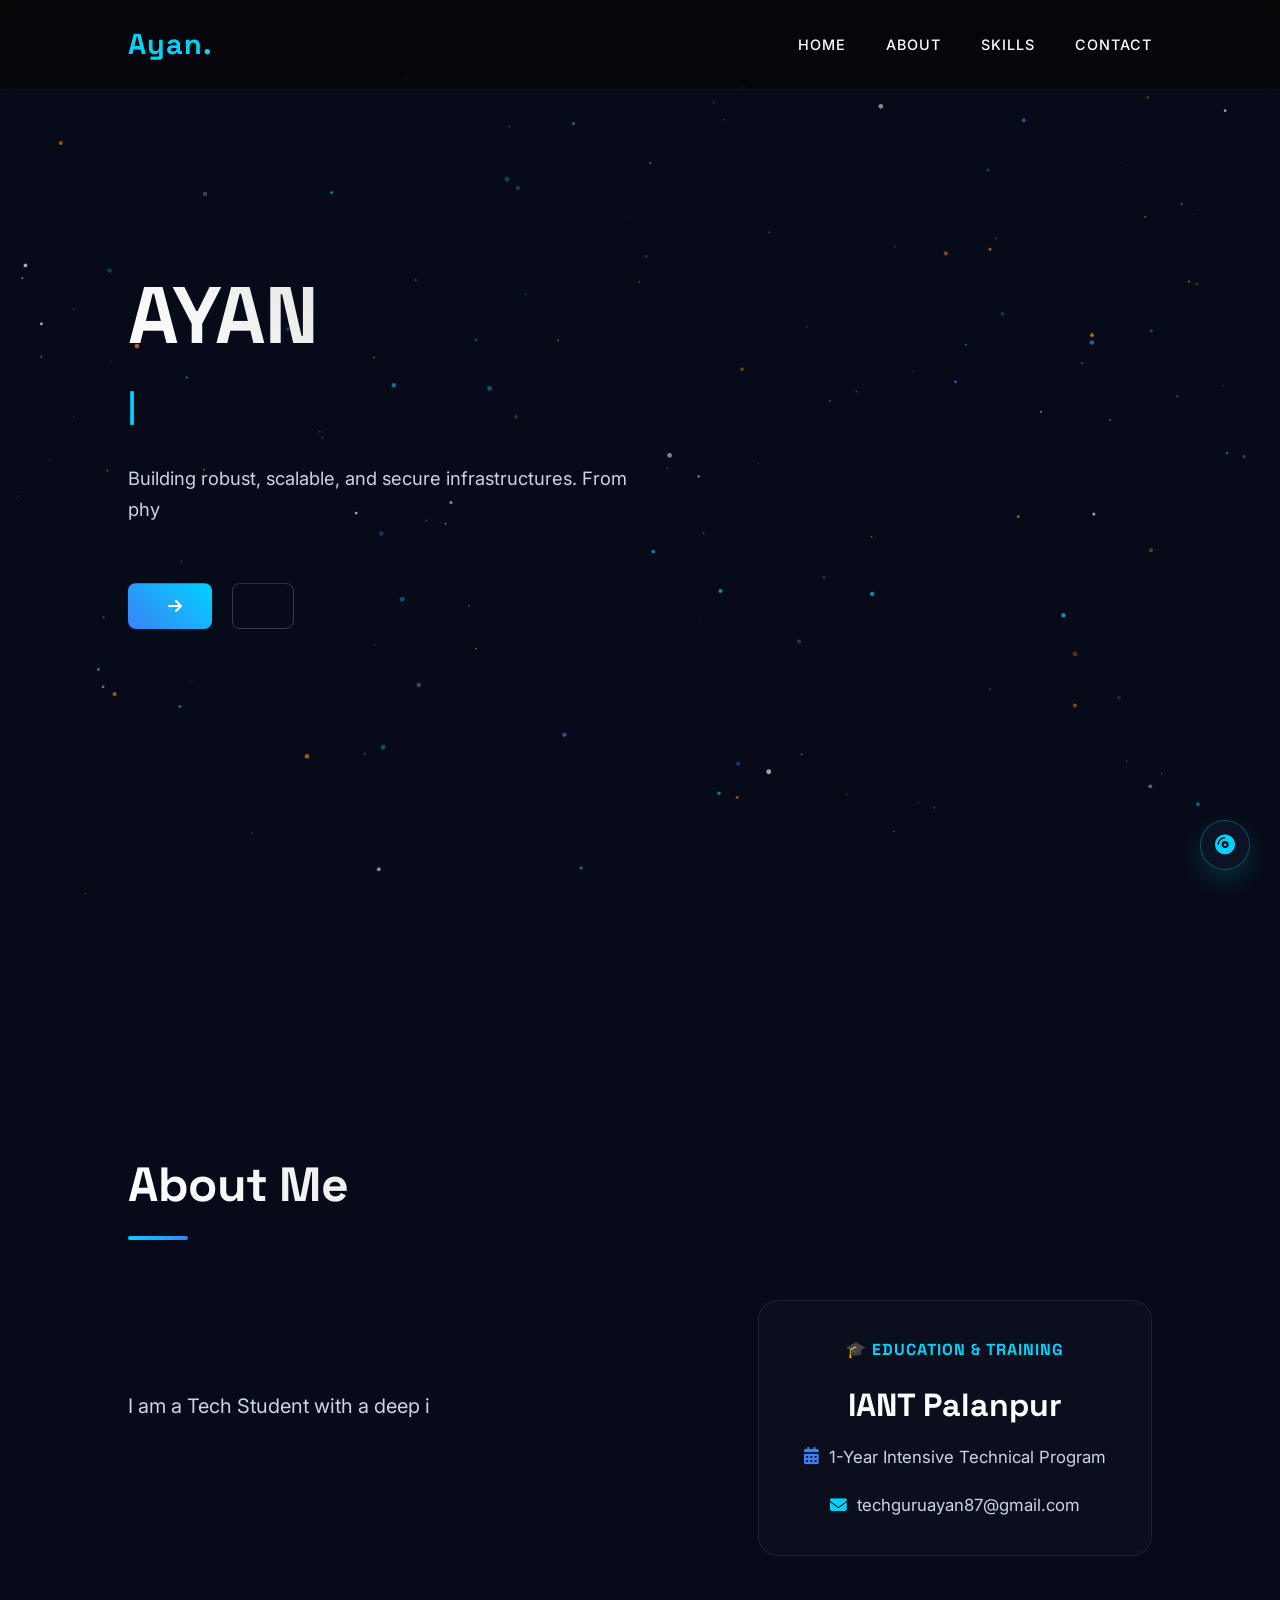
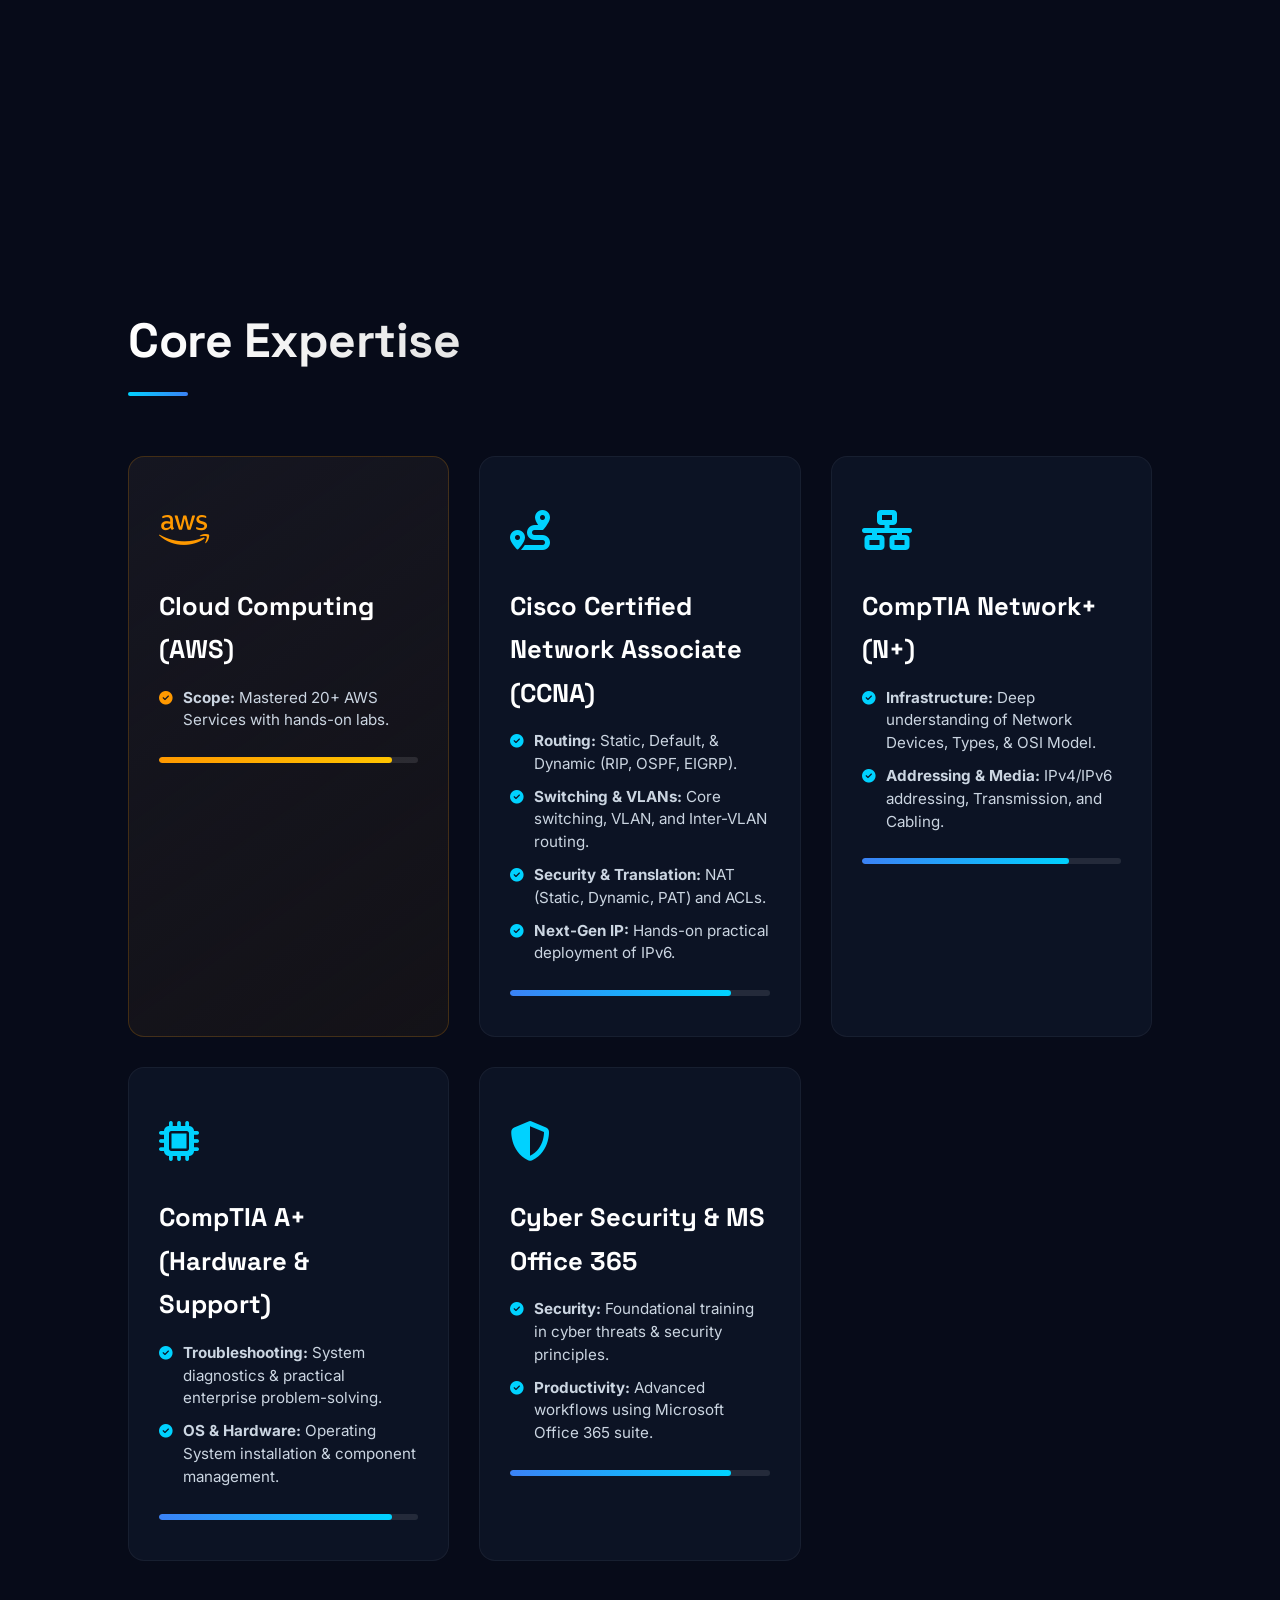
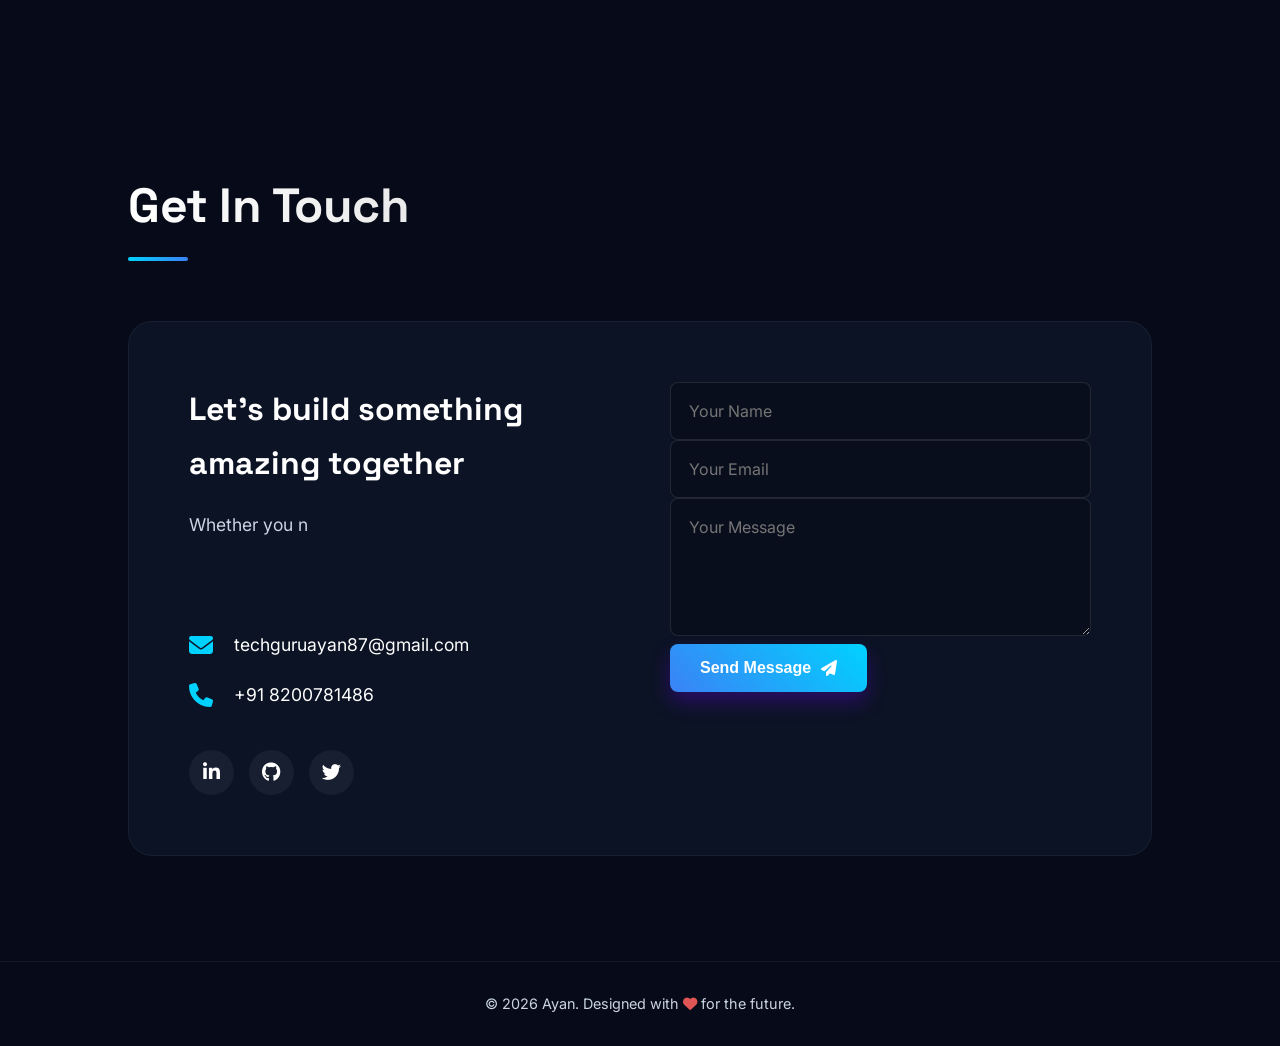
<file: index.html>
<!DOCTYPE html>
<html lang="en">
<head>
    <meta charset="UTF-8">
    <meta name="viewport" content="width=device-width, initial-scale=1.0">
    <title>Ayan | IT & Cloud Infrastructure Professional</title>
    <meta name="description" content="Portfolio of Ayan, specializing in Hardware, Networking, CCNA, Cloud, and AWS.">
    <link rel="stylesheet" href="style.css">
    
    <!-- Google Fonts -->
    <link rel="preconnect" href="https://fonts.googleapis.com">
    <link rel="preconnect" href="https://fonts.gstatic.com" crossorigin>
    <link href="https://fonts.googleapis.com/css2?family=Inter:wght@300;400;600;800&family=Space+Grotesk:wght@500;700&display=swap" rel="stylesheet">
    
    <!-- Font Awesome -->
    <link rel="stylesheet" href="https://cdnjs.cloudflare.com/ajax/libs/font-awesome/6.4.0/css/all.min.css">
</head>
<body>
    <!-- Particle Background -->
    <canvas id="particles-canvas"></canvas>

    <!-- Navigation -->
    <nav class="navbar">
        <div class="logo"><span class="type-once" data-text="Ayan" data-delay="0"></span><span>.</span></div>
        <ul class="nav-links">
            <li><a href="#home">Home</a></li>
            <li><a href="#about">About</a></li>
            <li><a href="#skills">Skills</a></li>
            <li><a href="#contact">Contact</a></li>
        </ul>
        <div class="hamburger">
            <div class="line"></div>
            <div class="line"></div>
            <div class="line"></div>
        </div>
    </nav>

    <!-- Hero Section -->
    <section id="home" class="hero">
        <div class="hero-content">
            <h1 class="title type-once" data-text="AYAN" data-delay="0"></h1>
            <h3 class="typewriter">
                <span class="typewriter-text"></span><span class="cursor">|</span>
            </h3>
            <p class="description type-once" data-text="Building robust, scalable, and secure infrastructures. From physical hardware to the AWS Cloud, I ensure everything connects seamlessly." data-delay="400"></p>
            <div class="cta-buttons">
                <a href="#contact" class="btn primary-btn box-reveal" data-delay="1500"><span class="type-once" data-text="Let's Talk" data-delay="1800"></span> <i class="fas fa-arrow-right"></i></a>
                <a href="#skills" class="btn secondary-btn box-reveal" data-delay="1700"><span class="type-once" data-text="View Skills" data-delay="2000"></span></a>
            </div>
        </div>
        <div class="hero-visual">
            <div class="glass-card main-card box-reveal" data-delay="2200">
                <i class="fa-brands fa-aws aws-icon icon-reveal" data-delay="2400"></i>
                <div class="card-text type-once" data-text="AWS Cloud" data-delay="2600"></div>
            </div>
            <div class="glass-card sub-card network box-reveal" data-delay="2500">
                <i class="fa-solid fa-network-wired icon-reveal" data-delay="2700"></i>
                <div class="card-text type-once" data-text="Networking" data-delay="2900"></div>
            </div>
            <div class="glass-card sub-card hardware box-reveal" data-delay="2800">
                <i class="fa-solid fa-server icon-reveal" data-delay="3000"></i>
                <div class="card-text type-once" data-text="Hardware" data-delay="3200"></div>
            </div>
        </div>
    </section>

    <!-- About Section -->
    <section id="about" class="about section">
        <div class="section-header">
            <h2 class="section-title">About Me</h2>
            <div class="underline"></div>
        </div>
        <div class="about-container hidden">
            <div class="about-text-content">
                <p class="type-once" data-text="I am a Tech Student with a deep interest in Networking, Cyber Security, and Cloud Computing. Currently training at IANT Palanpur, I have spent the last year mastering core IT infrastructures, from hardware troubleshooting to advanced routing and cloud architecture."></p>
            </div>
            
            <div class="education-card glass-card">
                <div class="education-badge">🎓 Education & Training</div>
                <h3 class="institute-title">IANT Palanpur</h3>
                <p class="duration"><i class="fa-solid fa-calendar-days"></i> 1-Year Intensive Technical Program</p>
                <div class="edu-contact">
                    <i class="fa-solid fa-envelope"></i>
                    <a href="mailto:techguruayan87@gmail.com">techguruayan87@gmail.com</a>
                </div>
            </div>
        </div>
    </section>

    <!-- Skills Section -->
    <section id="skills" class="skills section">
        <div class="section-header">
            <h2 class="section-title">Core Expertise</h2>
            <div class="underline"></div>
        </div>
        <div class="skills-grid">
            <!-- AWS Skill Card -->
            <div class="skill-card hidden highlight">
                <div class="skill-icon"><i class="fa-brands fa-aws"></i></div>
                <h3>Cloud Computing (AWS)</h3>
                <ul class="skill-list">
                    <li><i class="fa-solid fa-circle-check"></i> <span><strong>Scope:</strong> Mastered 20+ AWS Services with hands-on labs.</span></li>
                </ul>
                <div class="skill-bar"><div class="progress aws-progress" style="width: 90%;"></div></div>
            </div>
            
            <!-- CCNA Skill Card -->
            <div class="skill-card hidden">
                <div class="skill-icon"><i class="fa-solid fa-route"></i></div>
                <h3>Cisco Certified Network Associate (CCNA)</h3>
                <ul class="skill-list">
                    <li><i class="fa-solid fa-circle-check"></i> <span><strong>Routing:</strong> Static, Default, & Dynamic (RIP, OSPF, EIGRP).</span></li>
                    <li><i class="fa-solid fa-circle-check"></i> <span><strong>Switching & VLANs:</strong> Core switching, VLAN, and Inter-VLAN routing.</span></li>
                    <li><i class="fa-solid fa-circle-check"></i> <span><strong>Security & Translation:</strong> NAT (Static, Dynamic, PAT) and ACLs.</span></li>
                    <li><i class="fa-solid fa-circle-check"></i> <span><strong>Next-Gen IP:</strong> Hands-on practical deployment of IPv6.</span></li>
                </ul>
                <div class="skill-bar"><div class="progress" style="width: 85%;"></div></div>
            </div>

            <!-- Network+ Skill Card -->
            <div class="skill-card hidden">
                <div class="skill-icon"><i class="fa-solid fa-network-wired"></i></div>
                <h3>CompTIA Network+ (N+)</h3>
                <ul class="skill-list">
                    <li><i class="fa-solid fa-circle-check"></i> <span><strong>Infrastructure:</strong> Deep understanding of Network Devices, Types, & OSI Model.</span></li>
                    <li><i class="fa-solid fa-circle-check"></i> <span><strong>Addressing & Media:</strong> IPv4/IPv6 addressing, Transmission, and Cabling.</span></li>
                </ul>
                <div class="skill-bar"><div class="progress" style="width: 80%;"></div></div>
            </div>

            <!-- A+ Skill Card -->
            <div class="skill-card hidden">
                <div class="skill-icon"><i class="fa-solid fa-microchip"></i></div>
                <h3>CompTIA A+ (Hardware & Support)</h3>
                <ul class="skill-list">
                    <li><i class="fa-solid fa-circle-check"></i> <span><strong>Troubleshooting:</strong> System diagnostics & practical enterprise problem-solving.</span></li>
                    <li><i class="fa-solid fa-circle-check"></i> <span><strong>OS & Hardware:</strong> Operating System installation & component management.</span></li>
                </ul>
                <div class="skill-bar"><div class="progress" style="width: 90%;"></div></div>
            </div>

            <!-- Security & Office 365 Skill Card -->
            <div class="skill-card hidden">
                <div class="skill-icon"><i class="fa-solid fa-shield-halved"></i></div>
                <h3>Cyber Security & MS Office 365</h3>
                <ul class="skill-list">
                    <li><i class="fa-solid fa-circle-check"></i> <span><strong>Security:</strong> Foundational training in cyber threats & security principles.</span></li>
                    <li><i class="fa-solid fa-circle-check"></i> <span><strong>Productivity:</strong> Advanced workflows using Microsoft Office 365 suite.</span></li>
                </ul>
                <div class="skill-bar"><div class="progress" style="width: 85%;"></div></div>
            </div>
        </div>
    </section>

    <!-- Contact Section -->
    <section id="contact" class="contact section">
        <div class="section-header">
            <h2 class="section-title">Get In Touch</h2>
            <div class="underline"></div>
        </div>
        <div class="contact-container hidden">
            <div class="contact-info">
                <h3>Let's build something amazing together</h3>
                <p class="type-once" data-text="Whether you need to optimize your local network or migrate an entire infrastructure to the AWS cloud, I'm ready to help."></p>
                <div class="contact-methods">
                    <div class="method">
                        <i class="fa-solid fa-envelope"></i>
                        <span>techguruayan87@gmail.com</span>
                    </div>
                    <div class="method">
                        <i class="fa-solid fa-phone"></i>
                        <span>+91 8200781486</span>
                    </div>
                </div>
                <div class="social-links">
                    <a href="#" class="social-icon"><i class="fa-brands fa-linkedin-in"></i></a>
                    <a href="#" class="social-icon"><i class="fa-brands fa-github"></i></a>
                    <a href="#" class="social-icon"><i class="fa-brands fa-twitter"></i></a>
                </div>
            </div>
            <!-- Hidden iframe to handle native submission without page reload (CORS-safe) -->
            <iframe name="hidden_iframe" id="hidden_iframe" style="display:none;"></iframe>
            
            <form class="contact-form" id="contactForm" action="https://formsubmit.co/techguruayan87@gmail.com" method="POST" target="hidden_iframe">
                <div class="form-content">
                    <div class="input-group">
                        <input type="text" name="name" placeholder="Your Name" required>
                    </div>
                    <div class="input-group">
                        <input type="email" name="email" placeholder="Your Email" required>
                    </div>
                    <div class="input-group">
                        <textarea name="message" placeholder="Your Message" rows="5" required></textarea>
                    </div>
                    <button type="submit" class="btn primary-btn submit-btn">Send Message <i class="fa-solid fa-paper-plane"></i></button>
                </div>
                <div class="success-message" id="successMessage" style="display: none;">
                    <i class="fa-solid fa-circle-check"></i>
                    <h4>Transmission Successful</h4>
                    <p>Your message has been securely routed to my network. I will respond to your query shortly.</p>
                </div>
            </form>
        </div>
    </section>

    <footer>
        <p>&copy; <span id="year"></span> Ayan. Designed with <i class="fa-solid fa-heart" style="color: #e25555;"></i> for the future.</p>
    </footer>

    <script src="script.js"></script>
</body>
</html>
</file>
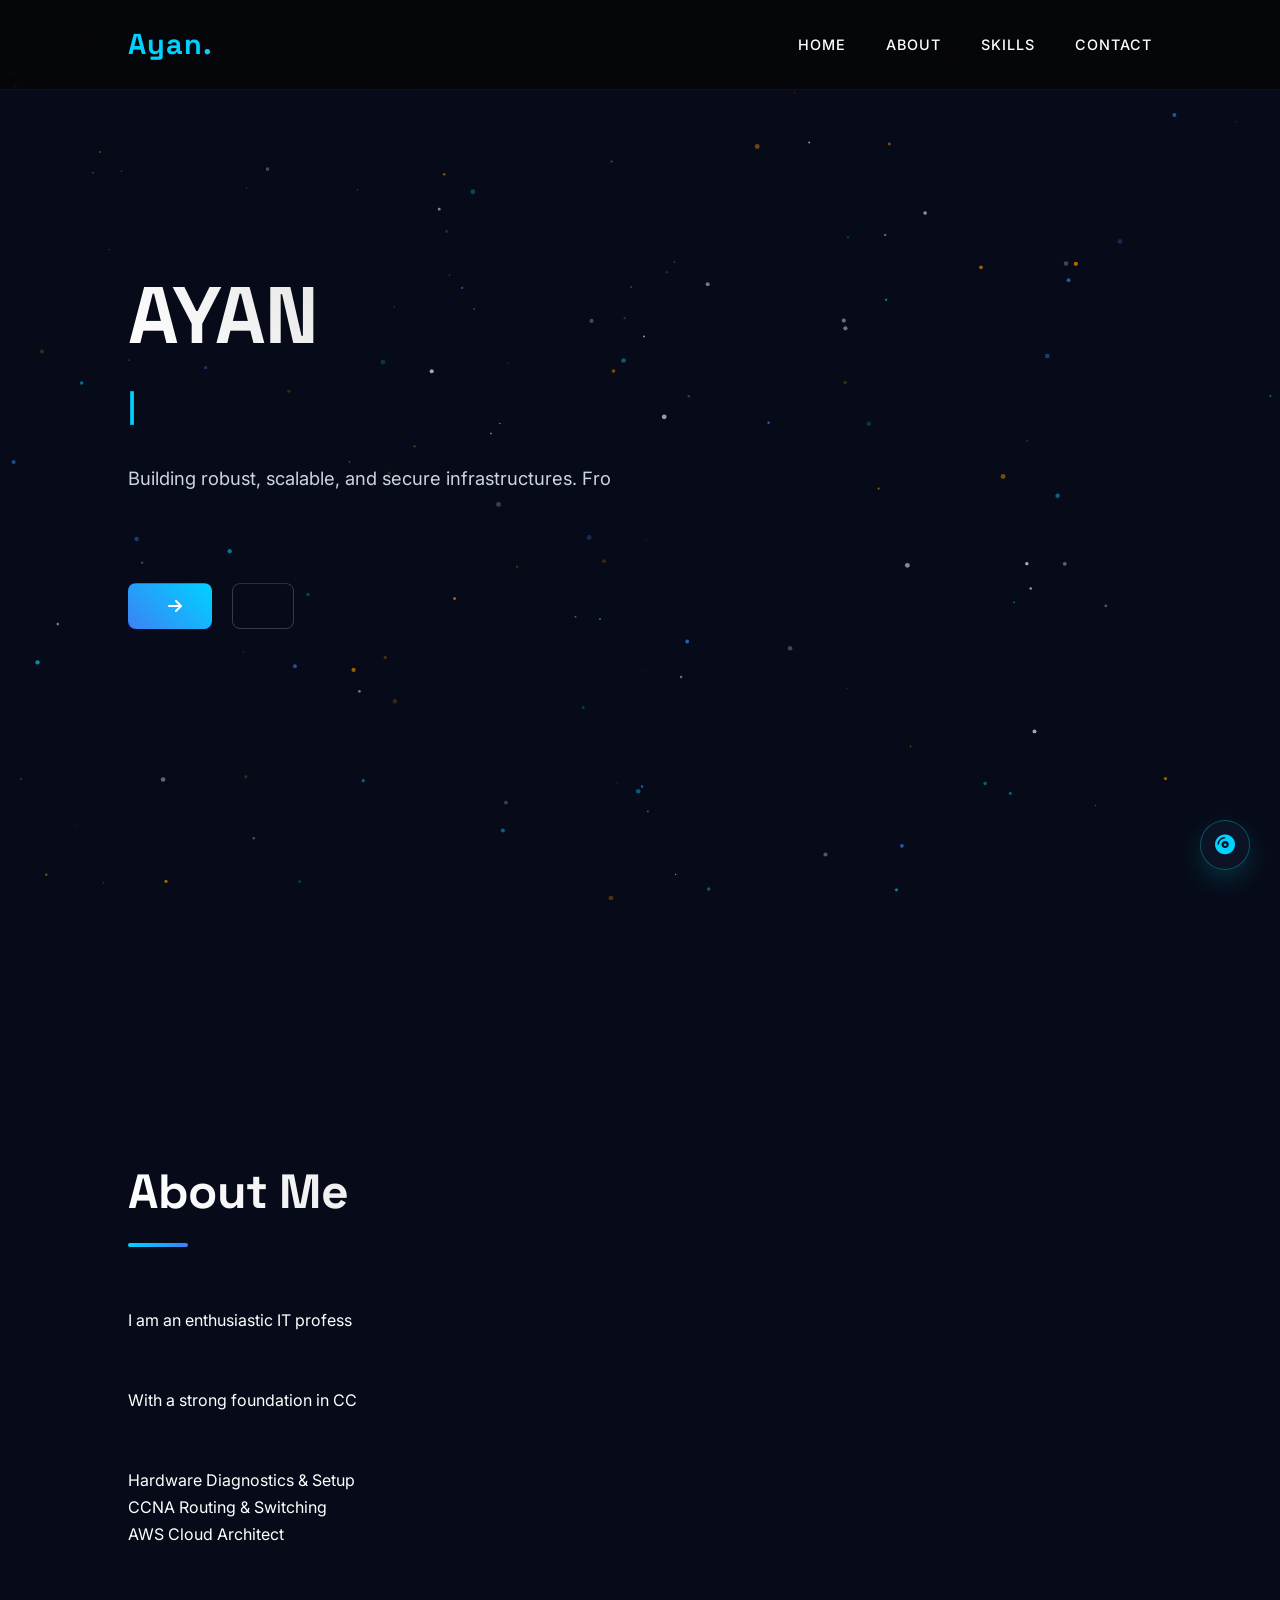
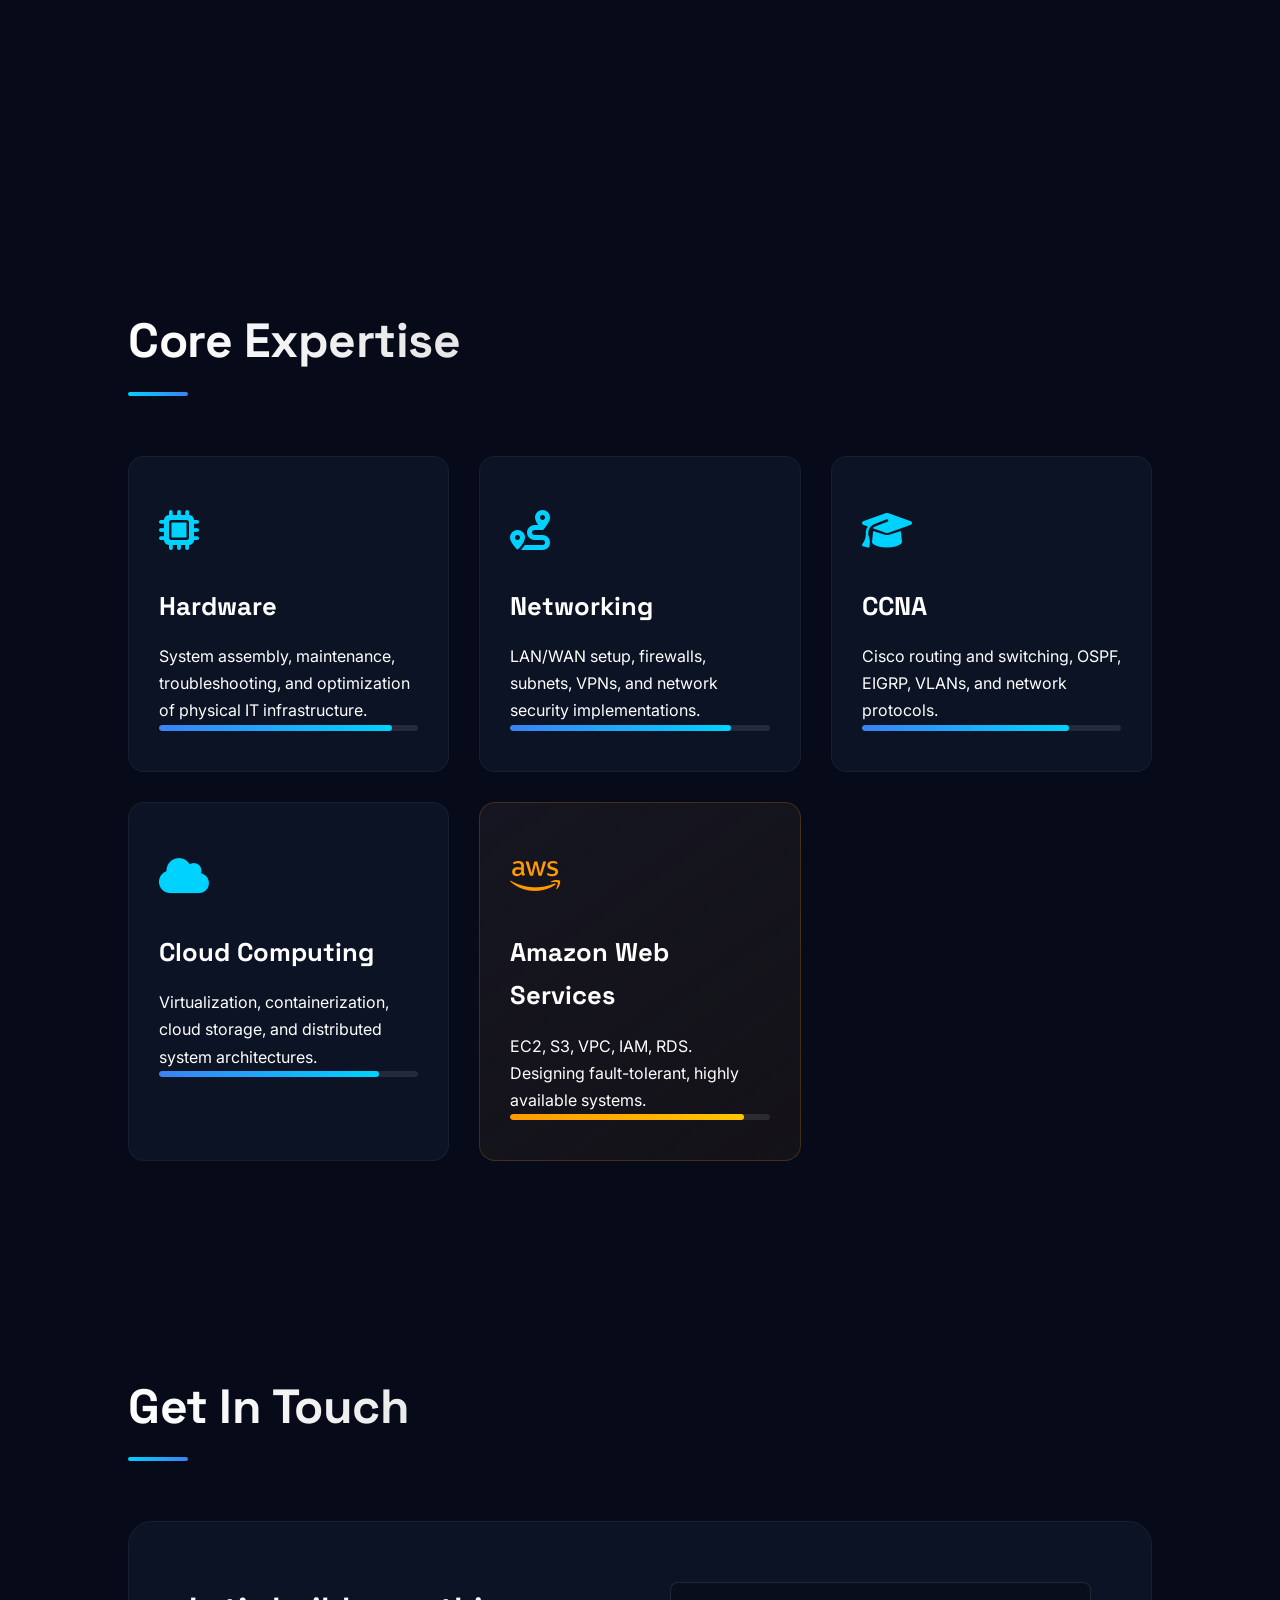
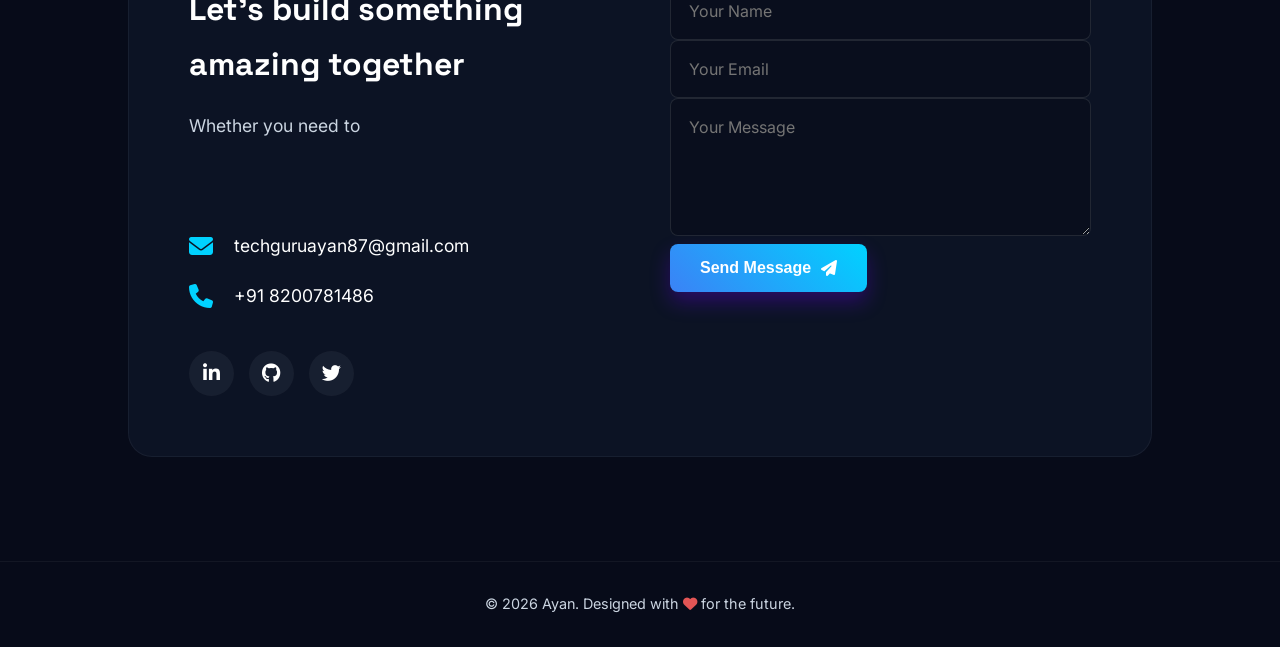
<file: index.html.html>
<!DOCTYPE html>
<html lang="en">
<head>
    <meta charset="UTF-8">
    <meta name="viewport" content="width=device-width, initial-scale=1.0">
    <title>Ayan | IT & Cloud Infrastructure Professional</title>
    <meta name="description" content="Portfolio of Ayan, specializing in Hardware, Networking, CCNA, Cloud, and AWS.">
    <link rel="stylesheet" href="style.css">
    
    <!-- Google Fonts -->
    <link rel="preconnect" href="https://fonts.googleapis.com">
    <link rel="preconnect" href="https://fonts.gstatic.com" crossorigin>
    <link href="https://fonts.googleapis.com/css2?family=Inter:wght@300;400;600;800&family=Space+Grotesk:wght@500;700&display=swap" rel="stylesheet">
    
    <!-- Font Awesome -->
    <link rel="stylesheet" href="https://cdnjs.cloudflare.com/ajax/libs/font-awesome/6.4.0/css/all.min.css">
</head>
<body>
    <!-- Particle Background -->
    <canvas id="particles-canvas"></canvas>

    <!-- Navigation -->
    <nav class="navbar">
        <div class="logo"><span class="type-once" data-text="Ayan" data-delay="0"></span><span>.</span></div>
        <ul class="nav-links">
            <li><a href="#home">Home</a></li>
            <li><a href="#about">About</a></li>
            <li><a href="#skills">Skills</a></li>
            <li><a href="#contact">Contact</a></li>
        </ul>
        <div class="hamburger">
            <div class="line"></div>
            <div class="line"></div>
            <div class="line"></div>
        </div>
    </nav>

    <!-- Hero Section -->
    <section id="home" class="hero">
        <div class="hero-content">
            <h1 class="title type-once" data-text="AYAN" data-delay="0"></h1>
            <h3 class="typewriter">
                <span class="typewriter-text"></span><span class="cursor">|</span>
            </h3>
            <p class="description type-once" data-text="Building robust, scalable, and secure infrastructures. From physical hardware to the AWS Cloud, I ensure everything connects seamlessly." data-delay="400"></p>
            <div class="cta-buttons">
                <a href="#contact" class="btn primary-btn box-reveal" data-delay="1500"><span class="type-once" data-text="Let's Talk" data-delay="1800"></span> <i class="fas fa-arrow-right"></i></a>
                <a href="#skills" class="btn secondary-btn box-reveal" data-delay="1700"><span class="type-once" data-text="View Skills" data-delay="2000"></span></a>
            </div>
        </div>
        <div class="hero-visual">
            <div class="glass-card main-card box-reveal" data-delay="2200">
                <i class="fa-brands fa-aws aws-icon icon-reveal" data-delay="2400"></i>
                <div class="card-text type-once" data-text="AWS Cloud" data-delay="2600"></div>
            </div>
            <div class="glass-card sub-card network box-reveal" data-delay="2500">
                <i class="fa-solid fa-network-wired icon-reveal" data-delay="2700"></i>
                <div class="card-text type-once" data-text="Networking" data-delay="2900"></div>
            </div>
            <div class="glass-card sub-card hardware box-reveal" data-delay="2800">
                <i class="fa-solid fa-server icon-reveal" data-delay="3000"></i>
                <div class="card-text type-once" data-text="Hardware" data-delay="3200"></div>
            </div>
        </div>
    </section>

    <!-- About Section -->
    <section id="about" class="about section">
        <div class="section-header">
            <h2 class="section-title">About Me</h2>
            <div class="underline"></div>
        </div>
        <div class="about-content">
            <div class="about-text hidden">
                <p class="type-once" data-text="I am an enthusiastic IT professional with a deep passion for technology. My expertise spans across the physical layer of hardware to complex networking protocols and modern cloud architectures."></p>
                <p class="type-once" data-text="With a strong foundation in CCNA principles, I specialize in designing, configuring, and troubleshooting networks. In the modern era, my focus extends to the cloud, specifically architecting and managing scalable solutions on AWS."></p>
                <div class="stats">
                    <div class="stat-item">
                        <span class="stat-number">Hardware</span>
                        <span class="stat-label">Diagnostics & Setup</span>
                    </div>
                    <div class="stat-item">
                        <span class="stat-number">CCNA</span>
                        <span class="stat-label">Routing & Switching</span>
                    </div>
                    <div class="stat-item">
                        <span class="stat-number">AWS</span>
                        <span class="stat-label">Cloud Architect</span>
                    </div>
                </div>
            </div>
        </div>
    </section>

    <!-- Skills Section -->
    <section id="skills" class="skills section">
        <div class="section-header">
            <h2 class="section-title">Core Expertise</h2>
            <div class="underline"></div>
        </div>
        <div class="skills-grid">
            <div class="skill-card hidden">
                <div class="skill-icon"><i class="fa-solid fa-microchip"></i></div>
                <h3>Hardware</h3>
                <p>System assembly, maintenance, troubleshooting, and optimization of physical IT infrastructure.</p>
                <div class="skill-bar"><div class="progress" style="width: 90%;"></div></div>
            </div>
            
            <div class="skill-card hidden">
                <div class="skill-icon"><i class="fa-solid fa-route"></i></div>
                <h3>Networking</h3>
                <p>LAN/WAN setup, firewalls, subnets, VPNs, and network security implementations.</p>
                <div class="skill-bar"><div class="progress" style="width: 85%;"></div></div>
            </div>

            <div class="skill-card hidden">
                <div class="skill-icon"><i class="fa-solid fa-graduation-cap"></i></div>
                <h3>CCNA</h3>
                <p>Cisco routing and switching, OSPF, EIGRP, VLANs, and network protocols.</p>
                <div class="skill-bar"><div class="progress" style="width: 80%;"></div></div>
            </div>

            <div class="skill-card hidden">
                <div class="skill-icon"><i class="fa-solid fa-cloud"></i></div>
                <h3>Cloud Computing</h3>
                <p>Virtualization, containerization, cloud storage, and distributed system architectures.</p>
                <div class="skill-bar"><div class="progress" style="width: 85%;"></div></div>
            </div>

            <div class="skill-card hidden highlight">
                <div class="skill-icon"><i class="fa-brands fa-aws"></i></div>
                <h3>Amazon Web Services</h3>
                <p>EC2, S3, VPC, IAM, RDS. Designing fault-tolerant, highly available systems.</p>
                <div class="skill-bar"><div class="progress aws-progress" style="width: 90%;"></div></div>
            </div>
        </div>
    </section>

    <!-- Contact Section -->
    <section id="contact" class="contact section">
        <div class="section-header">
            <h2 class="section-title">Get In Touch</h2>
            <div class="underline"></div>
        </div>
        <div class="contact-container hidden">
            <div class="contact-info">
                <h3>Let's build something amazing together</h3>
                <p class="type-once" data-text="Whether you need to optimize your local network or migrate an entire infrastructure to the AWS cloud, I'm ready to help."></p>
                <div class="contact-methods">
                    <div class="method">
                        <i class="fa-solid fa-envelope"></i>
                        <span>techguruayan87@gmail.com</span>
                    </div>
                    <div class="method">
                        <i class="fa-solid fa-phone"></i>
                        <span>+91 8200781486</span>
                    </div>
                </div>
                <div class="social-links">
                    <a href="#" class="social-icon"><i class="fa-brands fa-linkedin-in"></i></a>
                    <a href="#" class="social-icon"><i class="fa-brands fa-github"></i></a>
                    <a href="#" class="social-icon"><i class="fa-brands fa-twitter"></i></a>
                </div>
            </div>
            <form class="contact-form" id="contactForm">
                <div class="form-content">
                    <div class="input-group">
                        <input type="text" placeholder="Your Name" required>
                    </div>
                    <div class="input-group">
                        <input type="email" placeholder="Your Email" required>
                    </div>
                    <div class="input-group">
                        <textarea placeholder="Your Message" rows="5" required></textarea>
                    </div>
                    <button type="submit" class="btn primary-btn submit-btn">Send Message <i class="fa-solid fa-paper-plane"></i></button>
                </div>
                <div class="success-message" id="successMessage" style="display: none;">
                    <i class="fa-solid fa-circle-check"></i>
                    <h4>Transmission Successful</h4>
                    <p>Your message has been securely routed to my network. I will respond to your query shortly.</p>
                </div>
            </form>
        </div>
    </section>

    <footer>
        <p>&copy; <span id="year"></span> Ayan. Designed with <i class="fa-solid fa-heart" style="color: #e25555;"></i> for the future.</p>
    </footer>

    <script src="script.js"></script>
</body>
</html>
</file>
<file: style.css>
/* ------------------------
   CSS Variables & Reset
------------------------ */
:root {
    --bg-dark: #070b19;
    --bg-card: rgba(15, 23, 42, 0.7);
    --text-primary: #ffffff;
    --text-secondary: #cbd5e1;
    --accent-cyan: #00d2ff;
    --accent-purple: #3b82f6;
    /* Changed to network blue */
    --accent-aws: #ff9900;

    --font-main: 'Inter', sans-serif;
    --font-heading: 'Space Grotesk', sans-serif;

    --transition: all 0.3s cubic-bezier(0.25, 0.8, 0.25, 1);
}

* {
    margin: 0;
    padding: 0;
    box-sizing: border-box;
}

html {
    scroll-behavior: smooth;
    overflow-x: hidden;
}

body {
    background-color: var(--bg-dark);
    color: var(--text-primary);
    font-family: var(--font-main);
    overflow-x: hidden;
    line-height: 1.7;
    /* Custom cursor setup removed */
}

/* ------------------------
   Particle Background
------------------------ */
#particles-canvas {
    position: fixed;
    top: 0;
    left: 0;
    width: 100%;
    height: 100%;
    z-index: -2;
    pointer-events: none;
}

/* Add relative positioning to main sections to sit above the canvas */
.section,
.hero,
.navbar {
    position: relative;
    z-index: 10;
}

/* ------------------------
   Typography & Utils
------------------------ */
h1,
h2,
h3,
h4 {
    font-family: var(--font-heading);
}

a {
    text-decoration: none;
    color: inherit;
}

.section {
    padding: 100px 10%;
    min-height: 100vh;
    display: flex;
    flex-direction: column;
    justify-content: center;
}

.section-header {
    margin-bottom: 60px;
    text-align: left;
}

.section-title {
    font-size: 3rem;
    font-weight: 700;
    letter-spacing: -0.5px;
    background: linear-gradient(to right, #ffffff, #b3b3b3);
    -webkit-background-clip: text;
    -webkit-text-fill-color: transparent;
    margin-bottom: 10px;
}

.underline {
    width: 60px;
    height: 4px;
    background: linear-gradient(90deg, var(--accent-cyan), var(--accent-purple));
    border-radius: 2px;
}

/* ------------------------
   Navigation
------------------------ */
.navbar {
    position: fixed;
    top: 0;
    width: 100%;
    padding: 20px 10%;
    display: flex;
    justify-content: space-between;
    align-items: center;
    z-index: 1000;
    background: rgba(5, 5, 5, 0.8);
    backdrop-filter: blur(10px);
    border-bottom: 1px solid rgba(255, 255, 255, 0.05);
    transition: var(--transition);
}

.navbar.scrolled {
    padding: 15px 10%;
    box-shadow: 0 10px 30px rgba(0, 0, 0, 0.5);
}

.logo {
    font-size: 1.8rem;
    font-family: var(--font-heading);
    font-weight: 700;
    letter-spacing: 1px;
}

.logo span {
    color: var(--accent-cyan);
}

.nav-links {
    display: flex;
    list-style: none;
    gap: 40px;
}

.nav-links a {
    font-size: 0.9rem;
    font-weight: 500;
    letter-spacing: 1px;
    text-transform: uppercase;
    position: relative;
    transition: var(--transition);
}

.nav-links a::after {
    content: '';
    position: absolute;
    bottom: -5px;
    left: 0;
    width: 0;
    height: 2px;
    background: var(--accent-cyan);
    transition: var(--transition);
}

.nav-links a:hover::after {
    width: 100%;
}

.nav-links a:hover {
    color: var(--accent-cyan);
}

.hamburger {
    display: none;
    cursor: none;
}

/* ------------------------
   Hero Section
------------------------ */
.hero {
    height: 100vh;
    padding: 0 10%;
    display: flex;
    align-items: center;
    justify-content: space-between;
    position: relative;
    overflow: hidden;
}



.hero-content {
    flex: 1;
    max-width: 600px;
    z-index: 10;
}

.subtitle {
    font-size: 1.2rem;
    color: var(--accent-cyan);
    letter-spacing: 3px;
    margin-bottom: 10px;
    font-weight: 600;
}

.title {
    font-size: 5rem;
    font-weight: 800;
    line-height: 1.1;
    letter-spacing: -1px;
    margin-bottom: 20px;
    background: linear-gradient(45deg, #ffffff, #cccccc);
    -webkit-background-clip: text;
    -webkit-text-fill-color: transparent;
}

.typewriter {
    font-size: 2rem;
    font-weight: 600;
    margin-bottom: 30px;
    color: var(--text-secondary);
    min-height: 40px;
}

.cursor {
    color: var(--accent-cyan);
    animation: blink 1s infinite;
}

@keyframes blink {

    0%,
    100% {
        opacity: 1;
    }

    50% {
        opacity: 0;
    }
}

.description {
    font-size: 1.15rem;
    color: var(--text-secondary);
    margin-bottom: 40px;
    max-width: 500px;
}

.cta-buttons {
    display: flex;
    gap: 20px;
}

.btn {
    padding: 15px 30px;
    font-size: 1rem;
    font-weight: 600;
    border-radius: 8px;
    cursor: pointer;
    transition: var(--transition);
    display: inline-flex;
    align-items: center;
    gap: 10px;
}

.primary-btn {
    background: linear-gradient(45deg, var(--accent-purple), var(--accent-cyan));
    color: white;
    box-shadow: 0 10px 20px rgba(112, 0, 255, 0.3);
}

.primary-btn:hover {
    transform: translateY(-3px);
    box-shadow: 0 15px 25px rgba(0, 240, 255, 0.4);
}

.secondary-btn {
    background: transparent;
    color: white;
    border: 1px solid rgba(255, 255, 255, 0.2);
}

.secondary-btn:hover {
    border-color: var(--accent-cyan);
    color: var(--accent-cyan);
}

/* Hero Visuals */
.hero-visual {
    flex: 1;
    position: relative;
    height: 500px;
    display: flex;
    justify-content: center;
    align-items: center;
}


@keyframes float {
    0% {
        transform: translateY(0) scale(1);
    }

    50% {
        transform: translateY(-30px) scale(1.05);
    }

    100% {
        transform: translateY(0) scale(1);
    }
}

.glass-card {
    background: rgba(255, 255, 255, 0.03);
    backdrop-filter: blur(20px);
    border: 1px solid rgba(255, 255, 255, 0.1);
    border-radius: 20px;
    display: flex;
    flex-direction: column;
    align-items: center;
    justify-content: center;
    position: absolute;
    z-index: 2;
    transition: var(--transition);
}

.glass-card:hover {
    transform: translateY(-10px) scale(1.05);
    border-color: rgba(255, 255, 255, 0.3);
    box-shadow: 0 20px 40px rgba(0, 0, 0, 0.4);
}

.main-card {
    width: 200px;
    height: 250px;
    z-index: 3;
    background: rgba(20, 20, 25, 0.8);
    border-top: 1px solid var(--accent-aws);
}

.aws-icon {
    font-size: 5rem;
    color: var(--accent-aws);
    margin-bottom: 20px;
    filter: drop-shadow(0 0 10px rgba(255, 153, 0, 0.5));
}

.sub-card {
    width: 150px;
    height: 150px;
}

.sub-card i {
    font-size: 3rem;
    margin-bottom: 10px;
}

.sub-card.network {
    top: 60px;
    left: 20px;
    color: var(--accent-cyan);
    border-left: 1px solid var(--accent-cyan);
}

.sub-card.hardware {
    bottom: 80px;
    right: 30px;
    color: var(--accent-purple);
    border-right: 1px solid var(--accent-purple);
}

.card-text {
    font-family: var(--font-heading);
    font-weight: 600;
    font-size: 1.1rem;
}

/* ------------------------
   About Section
------------------------ */
.about-container {
    display: grid;
    grid-template-columns: 1.2fr 0.8fr;
    gap: 40px;
    align-items: stretch;
}

.about-text-content {
    display: flex;
    flex-direction: column;
    justify-content: center;
}

.about-text-content p {
    font-size: 1.25rem;
    color: var(--text-secondary);
    line-height: 1.8;
}

.education-card {
    position: relative;
    padding: 35px 30px;
    background: rgba(255, 255, 255, 0.02);
    backdrop-filter: blur(20px);
    border: 1px solid rgba(255, 255, 255, 0.08);
    border-radius: 20px;
    display: flex;
    flex-direction: column;
    justify-content: center;
    transition: var(--transition);
}

.education-card:hover {
    transform: translateY(-5px);
    border-color: rgba(0, 210, 255, 0.3);
    box-shadow: 0 15px 35px rgba(0, 210, 255, 0.1);
}

.education-badge {
    color: var(--accent-cyan);
    font-family: var(--font-heading);
    font-weight: 700;
    font-size: 1rem;
    letter-spacing: 1px;
    text-transform: uppercase;
    margin-bottom: 15px;
}

.institute-title {
    font-size: 2rem;
    font-weight: 700;
    margin-bottom: 10px;
    color: var(--text-primary);
}

.duration {
    font-size: 1.05rem;
    color: var(--text-secondary);
    margin-bottom: 20px;
    display: flex;
    align-items: center;
    gap: 10px;
}

.duration i {
    color: var(--accent-purple);
}

.edu-contact {
    display: flex;
    align-items: center;
    gap: 10px;
    font-size: 1.05rem;
    color: var(--text-secondary);
}

.edu-contact i {
    color: var(--accent-cyan);
}

.edu-contact a:hover {
    color: var(--accent-cyan);
    text-decoration: underline;
}

/* ------------------------
   Skills Section
------------------------ */
.skills-grid {
    display: grid;
    grid-template-columns: repeat(auto-fit, minmax(min(280px, 100%), 1fr));
    gap: 30px;
}

.skill-card {
    background: var(--bg-card);
    border: 1px solid rgba(255, 255, 255, 0.05);
    border-radius: 16px;
    padding: 40px 30px;
    transition: var(--transition);
    position: relative;
    overflow: hidden;
}

.skill-card::before {
    content: '';
    position: absolute;
    top: 0;
    left: 0;
    width: 100%;
    height: 100%;
    background: radial-gradient(circle at top right, rgba(0, 240, 255, 0.1), transparent);
    opacity: 0;
    transition: var(--transition);
}

.skill-card:hover {
    transform: translateY(-10px);
    border-color: rgba(0, 240, 255, 0.3);
    box-shadow: 0 10px 30px rgba(0, 0, 0, 0.5);
}

.skill-card:hover::before {
    opacity: 1;
}

.skill-icon {
    font-size: 2.5rem;
    color: var(--accent-cyan);
    margin-bottom: 20px;
}

.skill-card h3 {
    font-size: 1.6rem;
    margin-bottom: 15px;
}

.skill-list {
    list-style: none;
    padding: 0;
    margin: 15px 0 25px 0;
    display: flex;
    flex-direction: column;
    gap: 10px;
}

.skill-list li {
    font-size: 0.95rem;
    color: var(--text-secondary);
    display: flex;
    align-items: flex-start;
    gap: 10px;
    line-height: 1.5;
}

.skill-list li i {
    color: var(--accent-cyan);
    font-size: 0.85rem;
    margin-top: 5px;
}

.skill-card.highlight .skill-list li i {
    color: var(--accent-aws);
}

.skill-bar {
    width: 100%;
    height: 6px;
    background: rgba(255, 255, 255, 0.1);
    border-radius: 3px;
    overflow: hidden;
    margin-top: auto; /* Ensures bar stays at bottom of card */
}

.progress {
    height: 100%;
    background: linear-gradient(90deg, var(--accent-purple), var(--accent-cyan));
    border-radius: 3px;
    transform-origin: left;
    transform: scaleX(0);
    transition: transform 1.5s cubic-bezier(0.25, 0.8, 0.25, 1);
}

/* AWS Highlight Card */
.skill-card.highlight {
    background: linear-gradient(145deg, rgba(25, 25, 35, 0.8), rgba(255, 153, 0, 0.05));
    border: 1px solid rgba(255, 153, 0, 0.2);
}

.skill-card.highlight .skill-icon {
    color: var(--accent-aws);
}

.skill-card.highlight:hover {
    border-color: var(--accent-aws);
    box-shadow: 0 10px 30px rgba(255, 153, 0, 0.15);
}

.aws-progress {
    background: linear-gradient(90deg, #ff9900, #ffc400);
}

/* ------------------------
   Contact Section
------------------------ */
.contact-container {
    display: grid;
    grid-template-columns: 1fr 1fr;
    gap: 60px;
    background: var(--bg-card);
    border: 1px solid rgba(255, 255, 255, 0.05);
    border-radius: 24px;
    padding: 60px;
}

.contact-info h3 {
    font-size: 2rem;
    margin-bottom: 20px;
}

.contact-info p {
    color: var(--text-secondary);
    margin-bottom: 40px;
    font-size: 1.1rem;
}

.contact-methods {
    display: flex;
    flex-direction: column;
    gap: 20px;
    margin-bottom: 40px;
}

.method {
    display: flex;
    align-items: center;
    gap: 15px;
    font-size: 1.1rem;
}

.method i {
    color: var(--accent-cyan);
    font-size: 1.5rem;
    width: 30px;
}

.social-links {
    display: flex;
    gap: 15px;
}

.social-icon {
    width: 45px;
    height: 45px;
    border-radius: 50%;
    background: rgba(255, 255, 255, 0.05);
    display: flex;
    align-items: center;
    justify-content: center;
    font-size: 1.2rem;
    transition: var(--transition);
}

.social-icon:hover {
    background: var(--accent-cyan);
    color: #000;
    transform: translateY(-5px);
}

.contact-form {
    display: flex;
    flex-direction: column;
    gap: 20px;
}

.input-group input,
.input-group textarea {
    width: 100%;
    padding: 18px;
    background: rgba(0, 0, 0, 0.2);
    border: 1px solid rgba(255, 255, 255, 0.1);
    border-radius: 8px;
    color: var(--text-primary);
    font-family: var(--font-main);
    font-size: 1rem;
    transition: var(--transition);
    outline: none;
}

.input-group input:focus,
.input-group textarea:focus {
    border-color: var(--accent-cyan);
    background: rgba(0, 240, 255, 0.02);
}

.submit-btn {
    border: none;
    cursor: pointer;
    justify-content: center;
}

.success-message {
    text-align: center;
    padding: 40px 20px;
    background: rgba(0, 210, 255, 0.05);
    border: 1px solid rgba(0, 210, 255, 0.2);
    border-radius: 12px;
    animation: fadeIn 0.5s ease-out forwards;
}

.success-message i {
    font-size: 3rem;
    color: var(--accent-cyan);
    margin-bottom: 20px;
}

.success-message h4 {
    font-size: 1.5rem;
    color: var(--text-primary);
    margin-bottom: 10px;
}

.success-message p {
    color: var(--text-secondary);
}

@keyframes fadeIn {
    from {
        opacity: 0;
        transform: translateY(10px);
    }

    to {
        opacity: 1;
        transform: translateY(0);
    }
}

/* ------------------------
   Footer
------------------------ */
footer {
    padding: 30px;
    text-align: center;
    border-top: 1px solid rgba(255, 255, 255, 0.05);
    color: var(--text-secondary);
    font-size: 0.9rem;
}

/* ------------------------
   Animations & Reveals
------------------------ */
.icon-reveal {
    opacity: 0;
    clip-path: inset(0 100% 0 0);
    transform: translateX(-20px);
    transition: clip-path 1.2s cubic-bezier(0.25, 1, 0.5, 1),
        opacity 1s ease-out,
        transform 1.2s cubic-bezier(0.25, 1, 0.5, 1);
}

.icon-reveal.revealed {
    opacity: 1;
    clip-path: inset(0 0 0 0);
    transform: translateX(0);
}

.box-reveal {
    opacity: 0;
    clip-path: inset(0 100% 0 0);
    transition: var(--transition), clip-path 1.2s cubic-bezier(0.25, 1, 0.5, 1), opacity 1s ease-out;
}

.box-reveal.revealed {
    opacity: 1;
    clip-path: inset(0 0 0 0);
}

p.type-once {
    min-height: 80px;
    /* Prevent layout jumping while typing for paragraphs */
}

.hidden {
    opacity: 0;
    transform: translateY(50px);
    transition: all 1s cubic-bezier(0.25, 0.8, 0.25, 1);
}

.show {
    opacity: 1;
    transform: translateY(0);
}

.show .progress {
    transform: scaleX(1);
}

/* ------------------------
   Responsive Design
------------------------ */
@media (max-width: 1024px) {
    .about-container {
        grid-template-columns: 1fr;
        gap: 30px;
    }

    .title {
        font-size: 4rem;
    }

    .hero-visual {
        display: none;
    }

    .hero-content {
        max-width: 100%;
        text-align: center;
    }

    .cta-buttons {
        justify-content: center;
    }

    .contact-container {
        grid-template-columns: 1fr;
        padding: 40px;
    }
}

@media (max-width: 768px) {
    .navbar {
        padding: 15px 5%;
    }

    .navbar.scrolled {
        padding: 12px 5%;
    }

    .nav-links {
        position: fixed;
        top: 0;
        right: -100%;
        height: 100vh;
        width: 70%;
        background: rgba(10, 10, 15, 0.98);
        flex-direction: column;
        justify-content: center;
        align-items: center;
        transition: 0.5s ease-in-out;
    }

    .nav-links.active {
        right: 0;
    }

    .hamburger {
        display: flex;
        flex-direction: column;
        gap: 5px;
        z-index: 1001;
    }

    .line {
        width: 25px;
        height: 3px;
        background: white;
        transition: 0.3s;
    }

    .cursor-glow {
        display: none;
    }

    /* Disable ambient glow on mobile */
    .btn,
    .social-icon,
    a {
        cursor: pointer;
    }

    .title {
        font-size: 3rem;
    }

    .section {
        padding: 80px 5%;
    }
}

@media (max-width: 480px) {
    .contact-container {
        padding: 20px 15px;
        gap: 30px;
    }
    
    .education-card {
        padding: 25px 20px;
    }

    .title {
        font-size: 2.5rem;
    }

    .typewriter {
        font-size: 1.5rem;
    }
}
</file>
